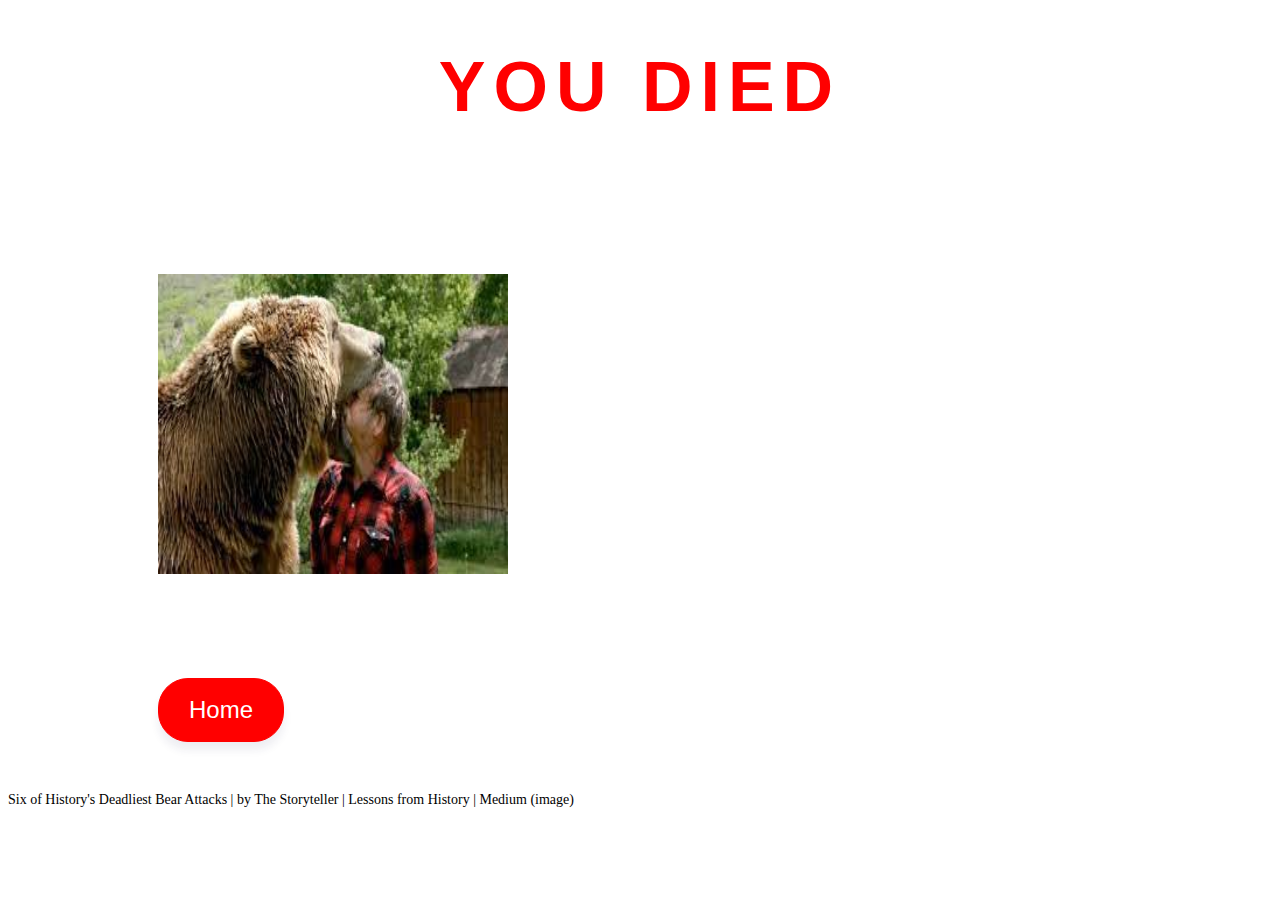
<file: storyline/death.html>
<!DOCTYPE html>

<link rel="preconnect" href="https://fonts.googleapis.com">
<link rel="preconnect" href="https://fonts.gstatic.com" crossorigin>
<link href="https://fonts.googleapis.com/css2?family=Jacques+Francois+Shadow&display=swap" rel="stylesheet">
<!---->

<html>
<head>
    
</head>

<body>
    <link rel="stylesheet" href="style.css">
    <h1 id="death">YOU DIED</h1>
    <img class="left" src="/images.src/bear death.jpg">

    <div>
        <a href="/index.html">
            <button class="secondChoice" id="death-home">
                Home
            </button>
        </a>
    </div>
        <div id="source">Six of History's Deadliest Bear Attacks | by The Storyteller | Lessons from History | Medium (image)</div>
</body>
</file>
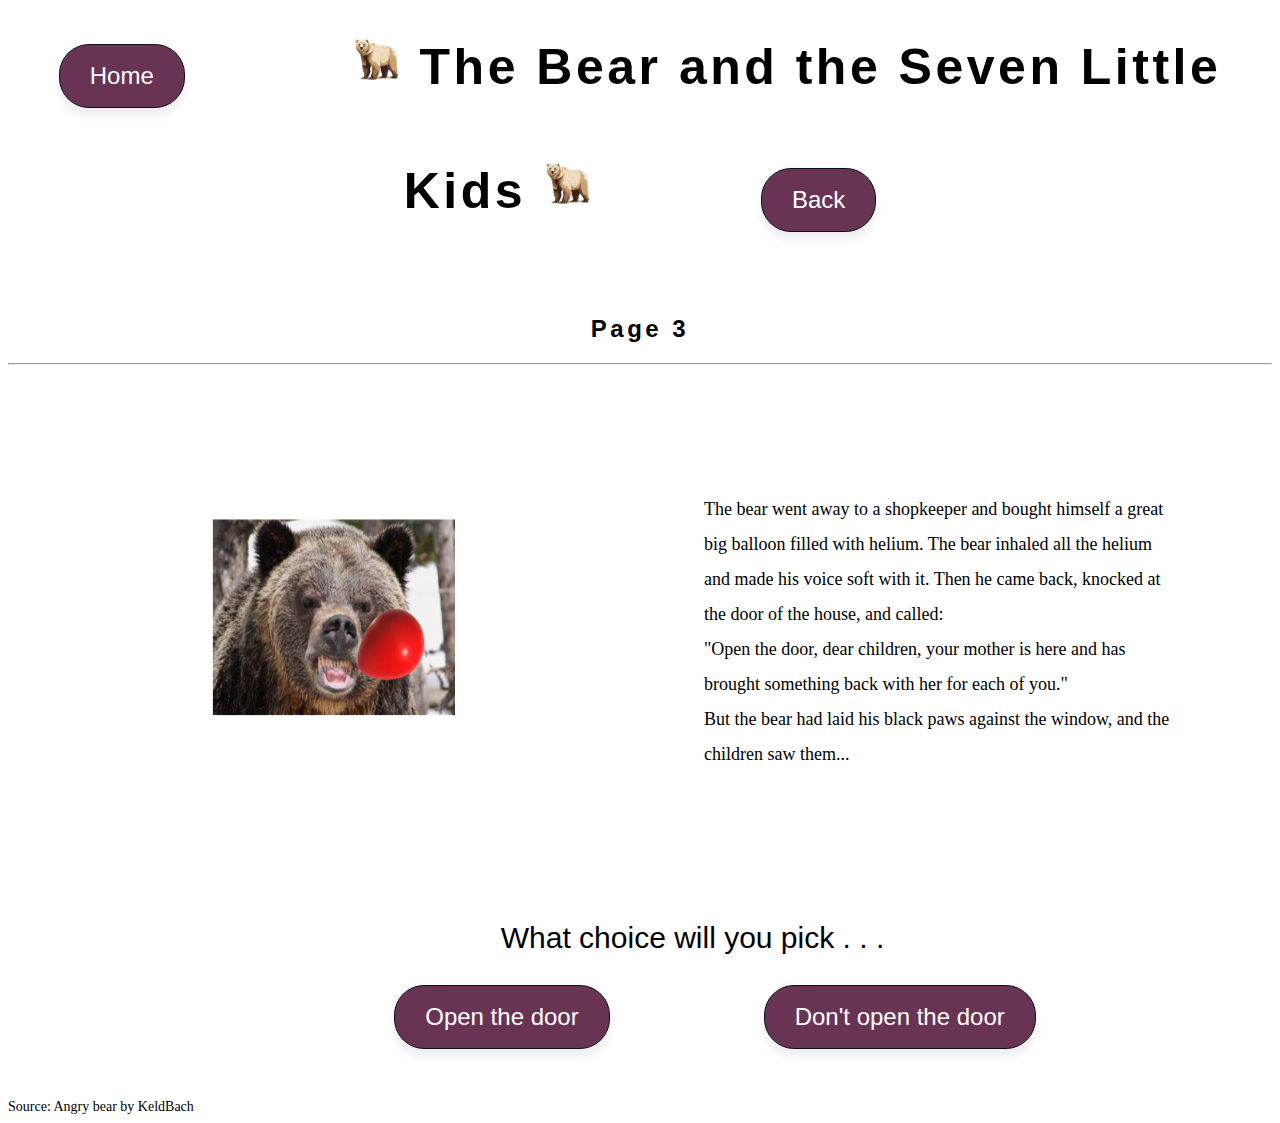
<file: storyline/third.html>
<!DOCTYPE html>

<link rel="preconnect" href="https://fonts.googleapis.com">
<link rel="preconnect" href="https://fonts.gstatic.com" crossorigin>
<link href="https://fonts.googleapis.com/css2?family=Jacques+Francois+Shadow&display=swap" rel="stylesheet">
<!---->

<html>

    <head>
        <link rel="stylesheet" href="style.css">
        <link href="https://fonts.cdnfonts.com/css/motlleg-fantasy" rel="stylesheet">
        <link rel="images" href="images.src">
    </head>

    <div>
        <h1 class="bigger">
            <a href="/index.html"><button class="home"> Home </button></a>
            <img class="headImg" src="/images.src/standing_bear-removebg-preview.png">
            The Bear and the Seven Little Kids
            <img class="headImg" src="/images.src/standing_bear-removebg-preview.png">
            <a href="second.html"><button class="back"> Back </button></a>
        </h1>
        <h2>Page 3</h2>
        <hr>
    </div>

    <div>
        <table>
            <tr>
                <td><img class="left" src="/images.src/bear w_balloon.png"></td>
                <td>
                    The bear went away to a shopkeeper and bought himself a great big 
                    balloon filled with helium. The bear inhaled all the helium 
                    and made his voice soft with it. Then he came back, 
                    knocked at the door of the house, and called:
                    <br>       "Open the door, dear children, your mother is here and has brought 
                    something back with her for each of you."<br>
            
                    But the bear had laid his black paws against the window, and the 
                    children saw them...
                </td>
            </tr>
        </table>
    </div>

    <div>
        <p>
            What choice will you pick . . .
        </p>
    </div>

    <div id="buttons">
        <a href="death.html">
            <button id="firstChoice">
                Open the door 
            </button></a>

        <a href="fourth.html">
            <button class="secondChoice">
                Don't open the door 
            </button>
        </a>
    </div>
    <div id="source">
        Source: Angry bear by KeldBach
    </div>
</html>
</file>
<file: storyline/style.css>
body {
    background-color: #fff
    color: rgb(252, 7, 7);
}
h1{
    text-align: center;
    font-family: 'Motlleg Fantasy', sans-serif;
    letter-spacing: 3.5px;
}

h2{
    text-align:center;
    font-family: 'Motlleg Fantasy', sans-serif;
    letter-spacing: 3.5px;
}

.bigger{
    text-align: center;
    font-family: 'Motlleg Fantasy', sans-serif;
    letter-spacing: 3.5px;
    font-size: 50px;
}

.left{
    padding-left:150px;
    padding-top: 100px;
    padding-right: 90px;;
    padding-bottom: 100px;
    width:350px
}
h5{
    font-weight:normal;
    text-align: right;
    font-size: 20px;
}
h6{
    font-weight:normal;
    text-align: right;
    font-size: 20px;
}

#source{
    font-size: 14px;
    text-align:left;
}
#ethan{
    align-content: left;
    height: 300px;
    width: 300px;
}

img{
    align-content: left;
    height: 300px;
    width: 300px;
}

.secondChoice{
    text-align:center;
    margin-left:150px;
    margin-bottom: 50px;
    border: 1px solid #0b121b;
    background: rgb(105, 52, 83);
    color: #ffffff;
    font-family: 'Motlleg Fantasy', sans-serif;
    font-size: 24px;
    line-height: 30px;
    padding: 16px 30px;
    border-radius: 30px;
    box-shadow: rgba(37,39,89,0.08) 0px 8px 8px 0;
    cursor: pointer;
}

.secondChoice:hover{
    background:rgb(172, 103, 143);
    border: 1px solid rgb(172, 103, 143);
    font-size:30px;
}

#firstChoice:hover{
    background:rgb(172, 103, 143);
    border: 1px solid rgb(172, 103, 143);
    font-size:30px; 
}
#firstChoice{
    margin-left:150px;
    text-align: center;
    margin-bottom: 50px;
    border: 1px solid #0b121b;
    background: rgb(105, 52, 83);
    color: #ffffff;
    font-size: 24px;
    font-family: 'Motlleg Fantasy', sans-serif;
    line-height: 30px;
    padding: 16px 30px;
    border-radius: 30px;
    box-shadow: rgba(37,39,89,0.08) 0px 8px 8px 0;
    cursor: pointer;
}

.home{
    text-align: center;
    margin-bottom: 50px;
    margin-right:150px;
    border: 1px solid #0b121b;
    background: rgb(105, 52, 83);
    color: #ffffff;
    font-size: 24px;
    font-family: 'Motlleg Fantasy', sans-serif;
    line-height: 30px;
    padding: 16px 30px;
    border-radius: 30px;
    box-shadow: rgba(37,39,89,0.08) 0px 8px 8px 0;
    cursor: pointer;
}

#death {
    color: red;
    font-family: 'Franklin Gothic Medium', 'Arial Narrow', Arial, sans-serif;
    font-size: 70px;
    letter-spacing: 8px;
}

#death-home {
    background-color: red;
    border-color: red;
}

.back{
    text-align: center;
    margin-bottom: 50px;
    margin-left:150px;
    border: 1px solid #0b121b;
    background: rgb(105, 52, 83);
    color: #ffffff;
    font-size: 24px;
    font-family: 'Motlleg Fantasy', sans-serif;
    line-height: 30px;
    padding: 16px 30px;
    border-radius: 30px;
    box-shadow: rgba(37,39,89,0.08) 0px 8px 8px 0;
    cursor: pointer;
}

.home:hover{
    background:rgb(172, 103, 143);
    border: 1px solid rgb(172, 103, 143);
    font-size:30px;
}

.back:hover{
    background:rgb(172, 103, 143);
    border: 1px solid rgb(172, 103, 143);
    font-size:30px; 
}

#white{
    width:250px;
    height:350px;

}
td{
    padding-right: 100px;
    line-height:35px;
    text-align:left;
    font-size: 18px;
}

#buttons{
    text-align: center;
    color: #ffffff;
}

.headImg{
    width:50px;
    height: 50px;
}

p{
    text-align: center;
    padding-left: 30px;
    margin-left: 75px;
    font-family: 'Motlleg Fantasy', sans-serif;
    font-size: 30px;
}

/*container*/
.choices {

}

.script {
    font-size: 18px;
    font-family: 'Motlleg Fantasy', sans-serif;
}

.story {
    height: 600px;
    min-width: 100%;
}

/*Choices for story*/

.choice {
    font-size: 24px;
    font-family: 'Motlleg Fantasy', sans-serif;
}



a:link {
    color: rgb(255, 255, 255);
    text-decoration: none;
}

a:visited{
    color: white;
}

/*End of choice styling*/

/*Font styles*/

/* <link rel="preconnect" href="https://fonts.googleapis.com">
<link rel="preconnect" href="https://fonts.gstatic.com" crossorigin>
<link href="https://fonts.googleapis.com/css2?family=Jacques+Francois+Shadow&display=swap" rel="stylesheet"> */
</file>
